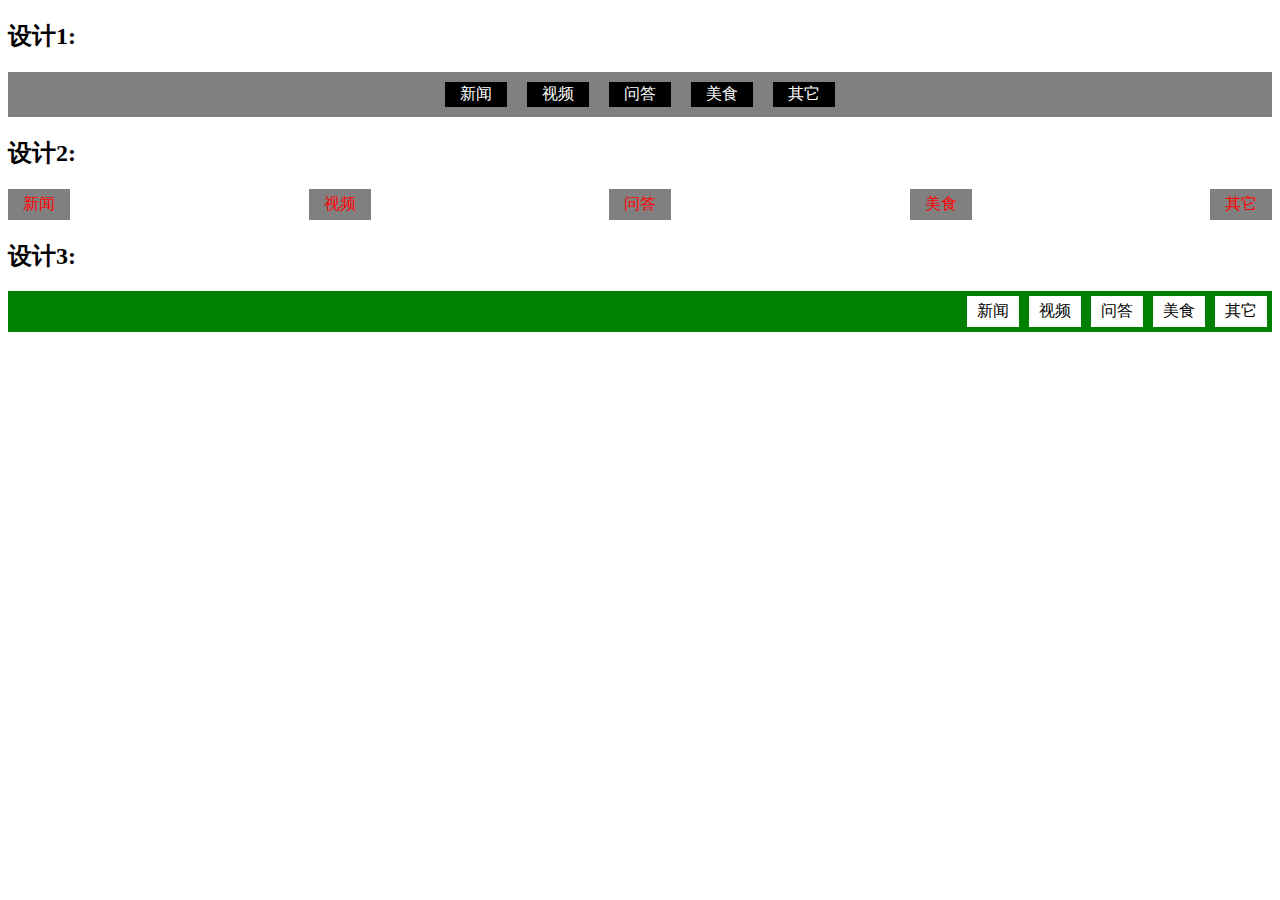
<file: 9-css-flexmenu/index.html>
<!DOCTYPE html>
<html>
    <head>
        <title>05.3 Flexbox练习</title>
        <link rel="stylesheet" type="text/css" href="styles.css"/>
    </head>
    <body>
        <h2>设计1:</h2>
        <div class="sample1">
            <div class="item1">新闻</div>
            <div class="item1">视频</div>
            <div class="item1">问答</div>
            <div class="item1">美食</div>
            <div class="item1">其它</div>
        </div>
        
        <h2>设计2:</h2>
        <div class="sample2">
            <div class="item2">新闻</div>
            <div class="item2">视频</div>
            <div class="item2">问答</div>
            <div class="item2">美食</div>
            <div class="item2">其它</div>
        </div>
        
        <h2>设计3:</h2>
        <div class="sample3">
            <div class="item3">新闻</div>
            <div class="item3">视频</div>
            <div class="item3">问答</div>
            <div class="item3">美食</div>
            <div class="item3">其它</div>
        </div>
    </body>
</html>
</file>
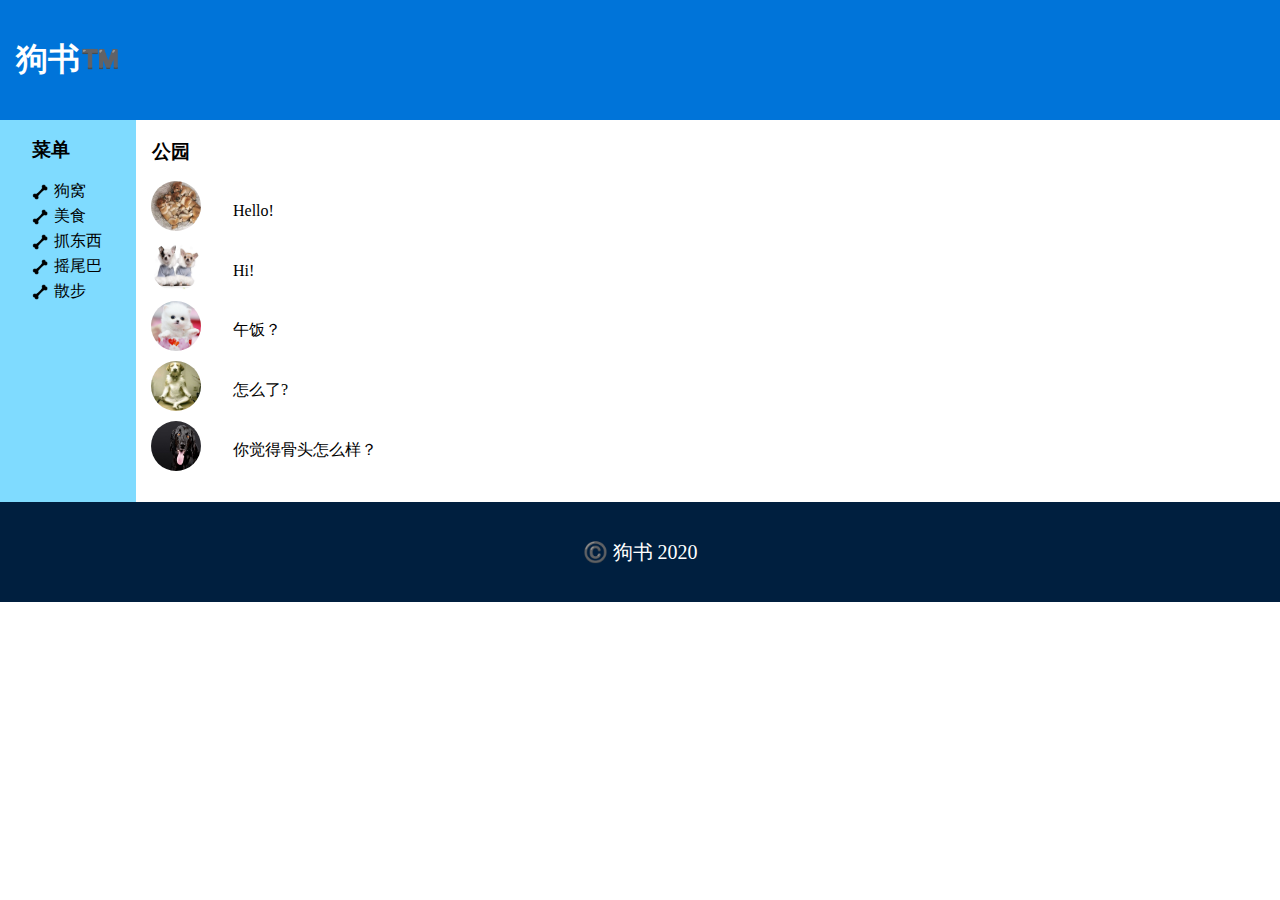
<file: cn7/7-css-dogbook/index.html>
<!DOCTYPE html>
<html>
    <head>
        <title>狗书</title>
        <link rel="stylesheet" type="text/css" href="styles.css" />
    </head>
    <body>
        <div class="header">
            <h1>狗书™️</h1>
        </div>
        <div class="main">
        <div class="朋友">

        </div>
            <div class = "menu">
                <h2>菜单</h2>
                <ul>
                    <li class="menucontent">
                        <img class="bone" src="tupian.img/gutou.png">
                        <p>狗窝</p>
                    </li>
                    <li class="menucontent">
                        <img class="bone" src="tupian.img/gutou.png">
                        <p>美食</p>
                    </li>
                    <li class="menucontent">
                        <img class="bone" src="tupian.img/gutou.png">
                        <p>抓东西</p>
                    </li>
                    <li class="menucontent">
                        <img class="bone" src="tupian.img/gutou.png">
                        <p>摇尾巴</p>
                    </li>
                    <li class="menucontent">
                        <img class="bone" src="tupian.img/gutou.png">
                        <p>散步</p>
                    </li>
                </ul>
            </div>
            <div class="park">
                <h2>公园</h2>
                <ul>
                    <li class="post">
                        <img class="postimg" src="tupian.img/1.jpg">
                        <p>Hello!</p>
                    </li>
                    <li class="post">
                        <img class="postimg" src="tupian.img/2 .jpg">
                        <p>Hi!</p>
                    </li>
                    <li class="post">
                        <img class="postimg" src="tupian.img/3.jpg">
                        <p>午饭？</p>
                    </li>
                    <li class="post">
                        <img class="postimg" src="tupian.img/4 .jpg">
                        <p>怎么了?</p>
                    </li>
                    <li class="post">
                        <img class="postimg" src="tupian.img/5.jpg">
                        <p>你觉得骨头怎么样？</p>
                    </li>
                </ul>
            </div>
        </div>
        <div class="footer">
            ©️ 狗书 2020
        </div>
    </body>

</html>
</file>
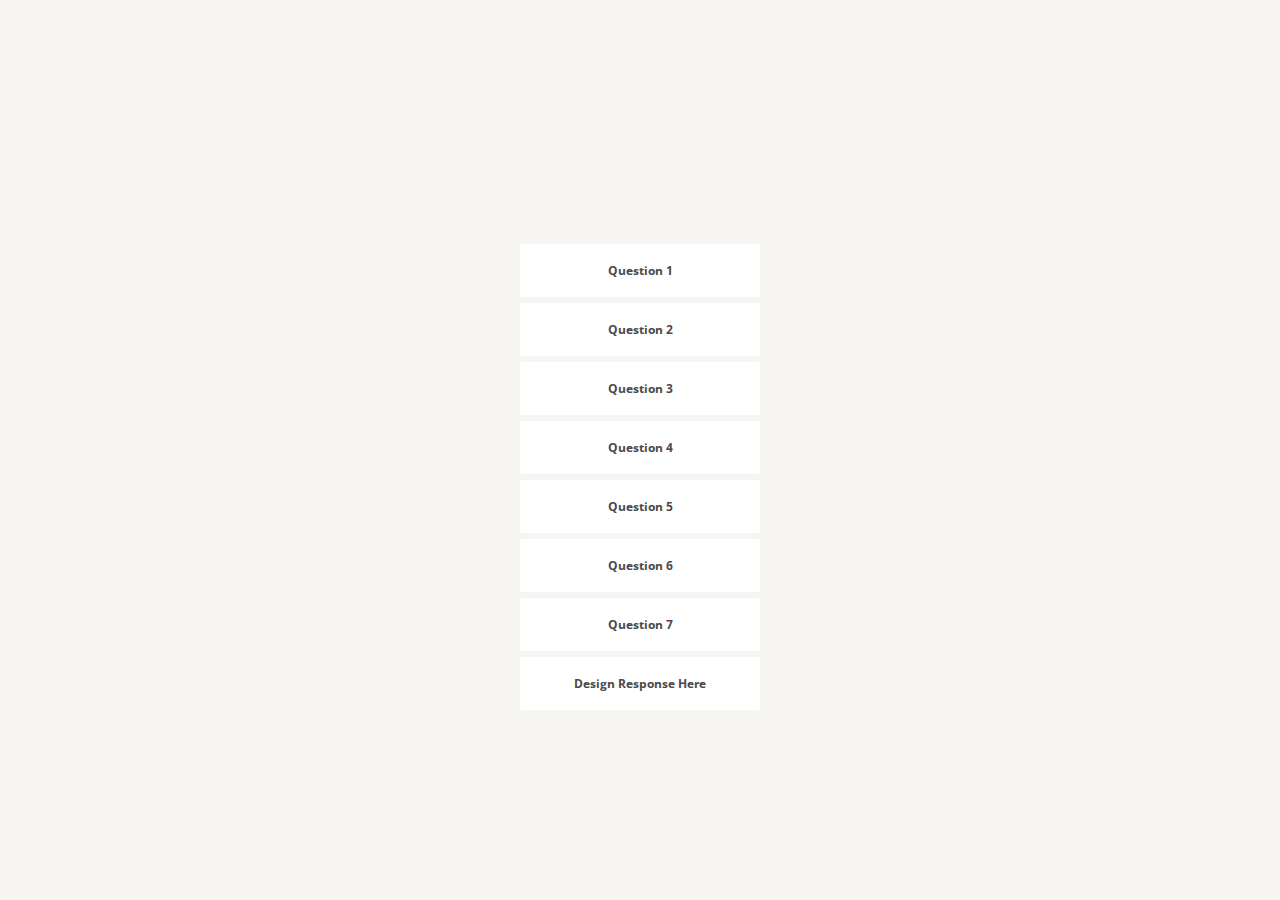
<file: wdd-hw5.css定位/hw5/index.html>
<html>
	<head>
		<title>Index</title>
		<link href='http://fonts.googleapis.com/css?family=Open+Sans:400,300,700,600' rel='stylesheet' type='text/css'>
		<link rel="stylesheet" type="text/css" href="assets/style.css" />
	</head>
	<body>
		<div id="index">
			<a href="question1.html" target="_blank"><div class="question">Question 1</div></a>
			<a href="question2.html" target="_blank"><div class="question">Question 2</div></a>
			<a href="question3.html" target="_blank"><div class="question">Question 3</div></a>
			<a href="question4.html" target="_blank"><div class="question">Question 4</div></a>
			<a href="question5.html" target="_blank"><div class="question">Question 5</div></a>
			<a href="question6.html" target="_blank"><div class="question">Question 6</div></a>
			<a href="question7.html" target="_blank"><div class="question">Question 7</div></a>
			<a href="design_responses.html" target="_blank"><div class="question">Design Response Here</div></a>
		</div>
	</body>
</html>
</file>
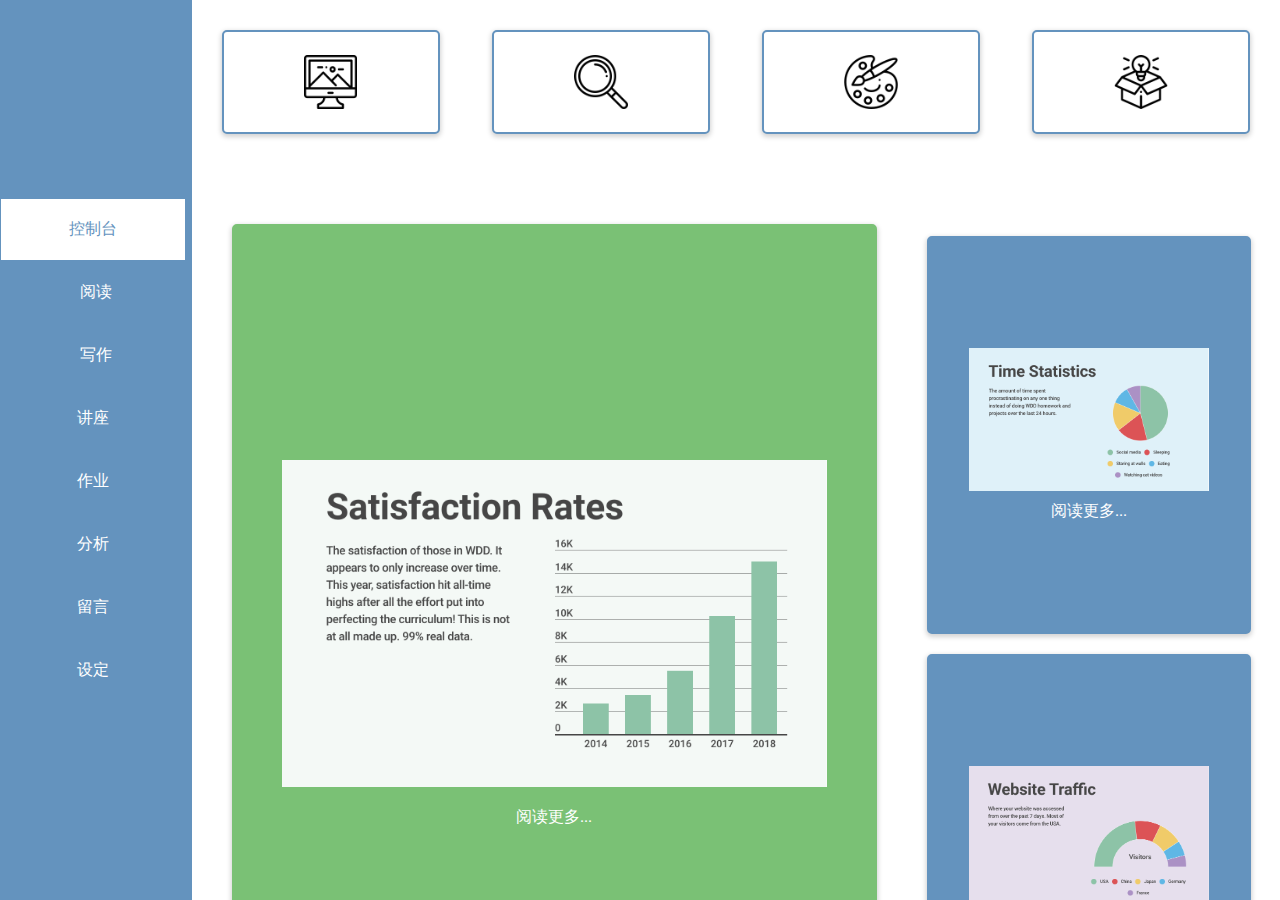
<file: wdd-hw6.Flexbox酷炫网站仪表板/hw6/index.html>
<!DOCTYPE html>
<html>
  <head>
    <meta charset="utf-8" />
    <link
      href="https://fonts.googleapis.com/css?family=Lato|Roboto"
      rel="stylesheet"
    />
    <link href="assets/css/styles.css" rel="stylesheet" type="text/css" />
    <title>科蚪控制台</title>
  </head>
  <body>
    <div class="dashboard">
      <aside class="sidebar">
        <div class="sidebar-item highlighted">控制台</div>
        <a
          href="https://medium.muz.li/ui-interactions-of-the-week-110-119e45b3df54"
        >
          <div class="sidebar-item">
            阅读
          </div>
        </a>
        <a href="design_responses.html">
          <div class="sidebar-item">
            写作
          </div>
        </a>
        <div class="sidebar-item">讲座</div>
        <div class="sidebar-item">作业</div>
        <div class="sidebar-item">分析</div>
        <div class="sidebar-item">留言</div>
        <div class="sidebar-item">设定</div>
      </aside>
      <div class="content">
        <div class="info-box-container">
          <div class="info-box">
            <img src="assets/images/001.png" />
          </div>
          <div class="info-box">
            <img src="assets/images/002.png" />
          </div>
          <div class="info-box">
            <img src="assets/images/003.png" />
          </div>
          <div class="info-box">
            <img src="assets/images/004.png" />
          </div>
        </div>
        <div class="chart-container">
          <div class="chart large-chart">
            <img src="assets/images/sat-rates.png" />
            <a>阅读更多...</a>
          </div>
          <div class="small-charts-container">
            <div class="chart small-chart">
              <img src="assets/images/time-chart.png" />
              <a>阅读更多...</a>
            </div>
            <div class="chart small-chart">
              <img src="assets/images/web-traffic.png" />
              <a>阅读更多...</a>
            </div>
          </div>
        </div>
      </div>
    </div>
  </body>
</html>
</file>
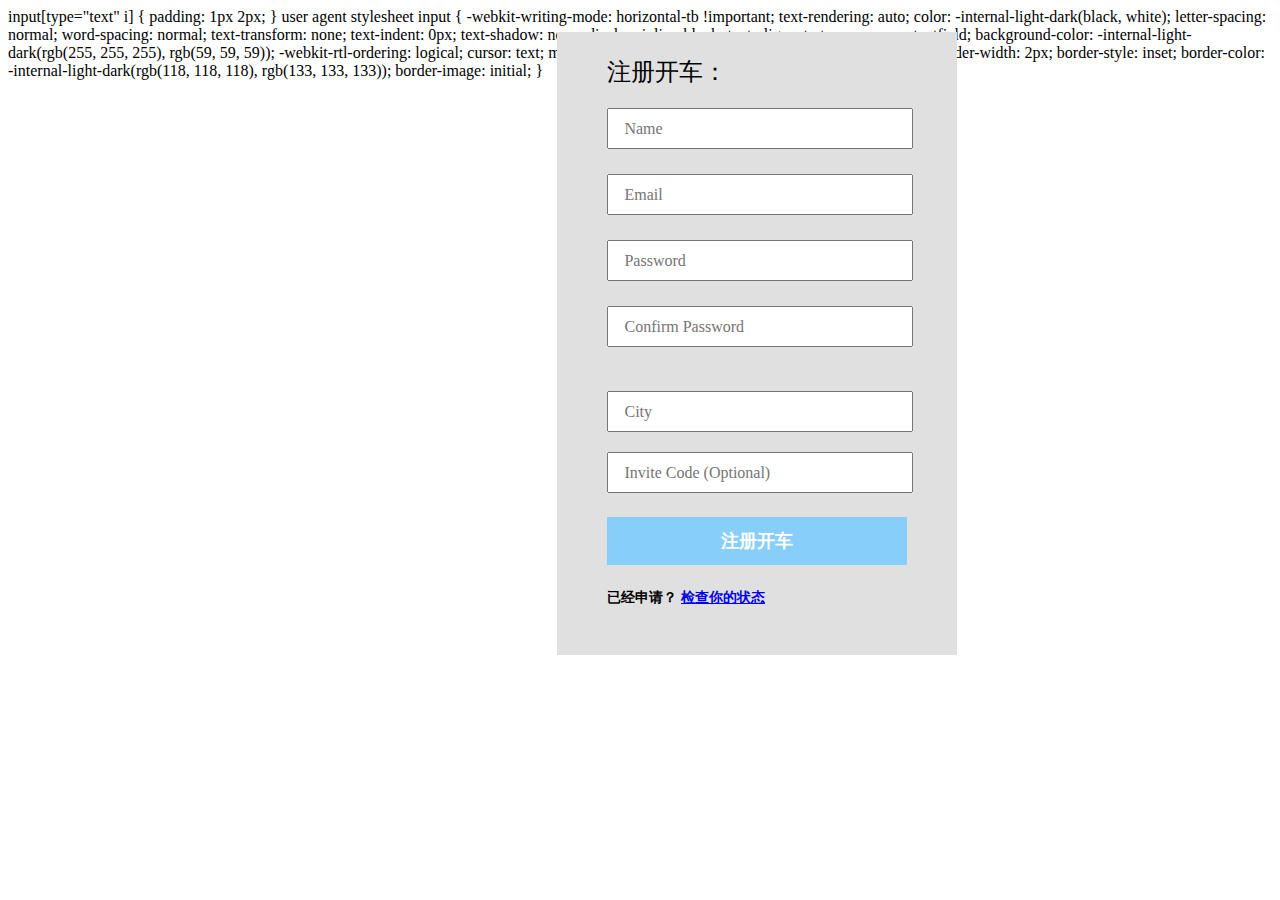
<file: 表单html.html>
<!DOCTYPE html>
<html>
<style>
    /* 容器 */
.container{
	width: 75%;
	margin: auto;
}
#form{
	position: absolute;
	width: 400px;
	margin-top: 24px;
	right: 25.2vw;
	z-index: 1;
	background-color: #e0e0e0;
	font-size: 24px;
	/*STEP 4: Add more properties*/
    
    

}
/* 按钮 */
#button{
	margin-top: 24px;
	padding-top:12px;
	padding-bottom:12px;
	background-color: #87CEFA;
	color:white;
	font-size: 18px;
	font-weight: 700;
	text-align: center;
	/*STEP 4: Add more properties*/
}

#button:hover {
	cursor: pointer;
	background-color: #00BFFF;
}

input{
	align-content:space-between;
	height: 35px;
	width: 100%;
	margin-top: 20px;
	padding-left: 5%;
	width: 95%;
	overflow: hidden;
	font-family: 'Lato', 'sans-serif';
	font-size: 16px;

    
    

}


#veh-gallery {
	margin-bottom: 100px;
}

#form .container{
	margin-top: 24px;
}

/* 名字 */
#name{
	margin-bottom: 24px;
}

/* 登录 */
.login{
	margin-top: 1px;
	margin-bottom: 24px;
}

/* 检查一下 */
#check{
	font-size: 14px;
	margin-top: 24px;
	margin-bottom: 48px;
	font-weight: 700;
}
</style>

<body>
    <div id="form">
        <div class="container">
            注册开车：
            <form>
                <input type="text" id="name" placeholder="Name">
                <input type="text" class="login" placeholder="Email">
                <input type="password" class="login" placeholder="Password">
                <input type="password" class="login" placeholder="Confirm Password">
                <input type="text" placeholder="City">
                <input type="text" id="invite" placeholder="Invite Code (Optional)">
            </form>
            <div id="button">
                注册开车
            </div>
            <div id="check">
                <!-- 步骤2：在下面的行中的正确位置添加一些标签和ID -->
                已经申请？ <a id="potato" href="https://www.baidu.com/">检查你的状态</a>
            </div>
        </div>
    </div>
</body>

</html>

input[type="text" i] {
    padding: 1px 2px;
}
user agent stylesheet
input {
    -webkit-writing-mode: horizontal-tb !important;
    text-rendering: auto;
    color: -internal-light-dark(black, white);
    letter-spacing: normal;
    word-spacing: normal;
    text-transform: none;
    text-indent: 0px;
    text-shadow: none;
    display: inline-block;
    text-align: start;
    appearance: textfield;
    background-color: -internal-light-dark(rgb(255, 255, 255), rgb(59, 59, 59));
    -webkit-rtl-ordering: logical;
    cursor: text;
    margin: 0em;
    font: 400 13.3333px Arial;
    padding: 1px 2px;
    border-width: 2px;
    border-style: inset;
    border-color: -internal-light-dark(rgb(118, 118, 118), rgb(133, 133, 133));
    border-image: initial;
}
</file>
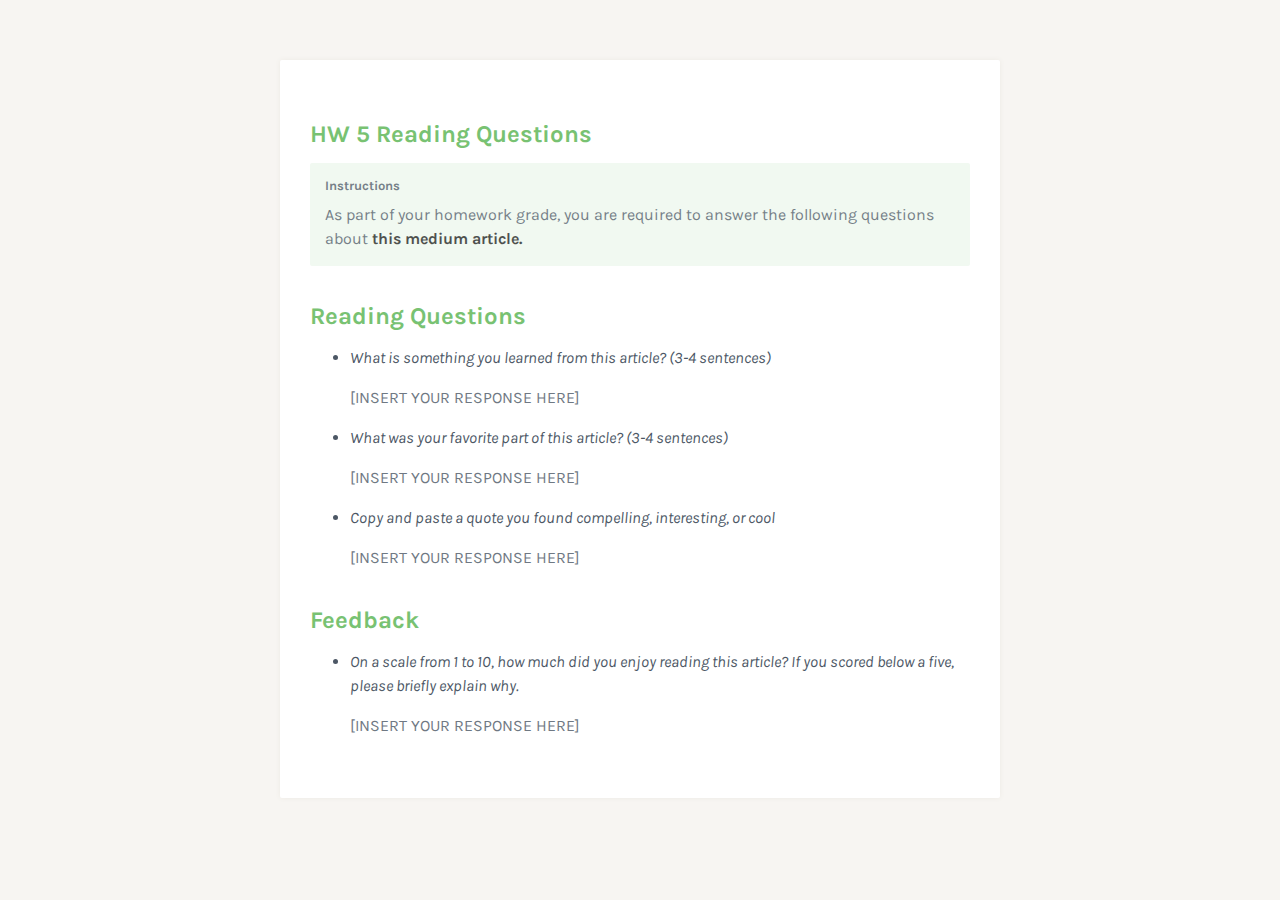
<file: wdd-hw5.css定位/hw5/design_responses.html>
<html>
	<head>
		<title>HW 5 Design Responses</title>
		<link href='http://fonts.googleapis.com/css?family=Karla:400,300,700,600' rel='stylesheet' type='text/css'>
		<link rel="stylesheet" type="text/css" href="assets/wdd.css">
		<meta charset="utf-8">
	</head>
	<body>
		<div id="container">
			<div class="section">
				<div class="info">
					<div class="info-title">HW 5 Reading Questions</div>
					<div class="info-content">
						<div class="info-required">Instructions</div>
						<div class="info-intro">As part of your homework grade, you are required to answer the following questions about <a href="https://medium.muz.li/gestalt-principles-in-ui-design-6b75a41e9965" target="_blank">this medium article.</a></div>
					</div>
				</div>

				<div class="body">
					<div class="body-header">Reading Questions</div>
					<ul>
						<li>
							<p>What is something you learned from this article? (3-4 sentences)</p>
							<p> [INSERT YOUR RESPONSE HERE] </p>
						</li>

						<li>
							<p>What was your favorite part of this article? (3-4 sentences)</p>
							<p> [INSERT YOUR RESPONSE HERE] </p>
						</li>

						<li>
							<p>Copy and paste a quote you found compelling, interesting, or cool</p>
							<p> [INSERT YOUR RESPONSE HERE] </p>
						</li>
					</ul>

					<div class="body-header">Feedback</div>
					<ul>
						<li>
							<p>On a scale from 1 to 10, how much did you enjoy reading this article? If you scored below a five, please briefly explain why.</p>
							<p> [INSERT YOUR RESPONSE HERE] </p>
						</li>
					</ul>
				</div>
			</div>
		</div>
	</body>
</html>
</file>
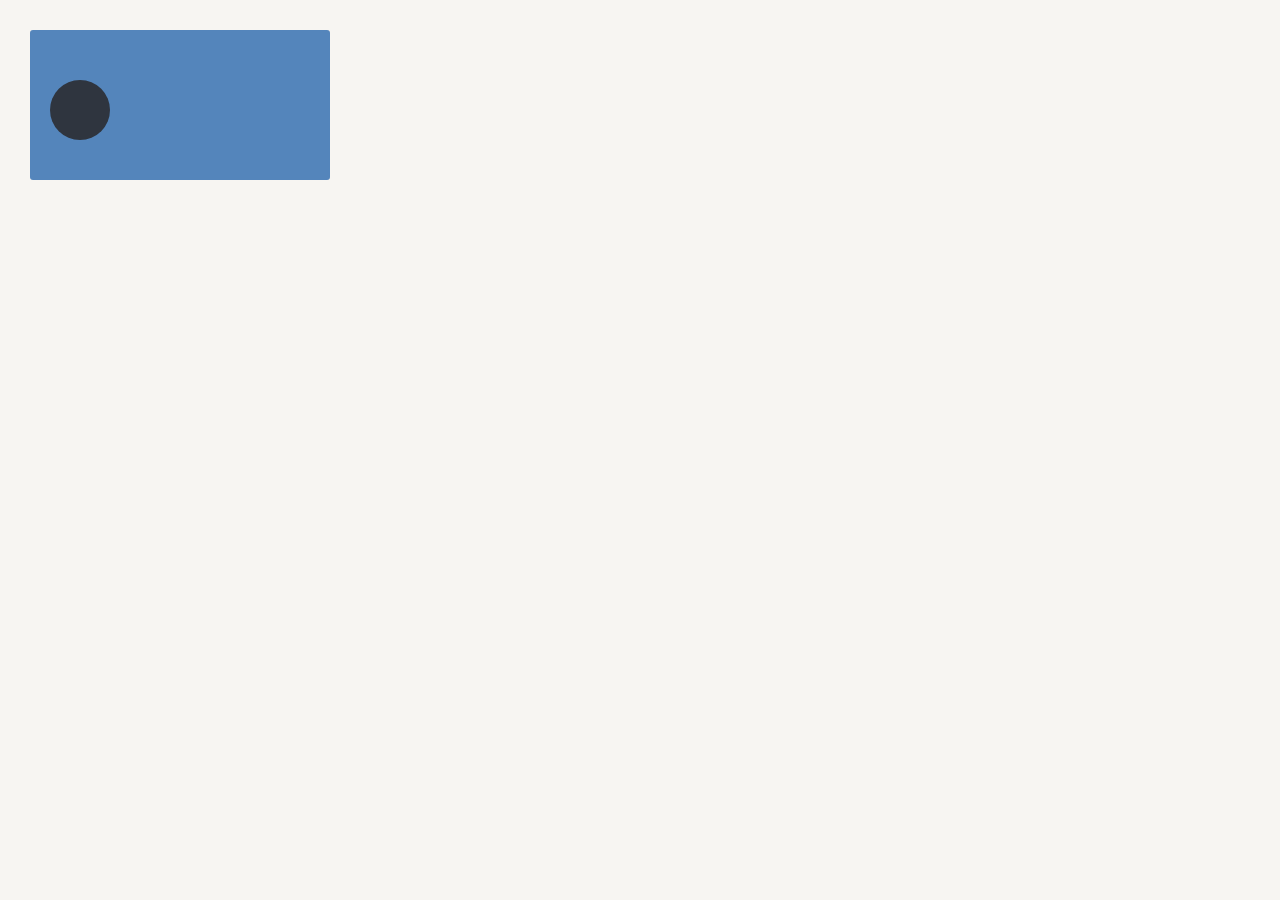
<file: wdd-hw5.css定位/hw5/question1.html>
<html>
<head>
<title>Question 1</title>
<link href='http://fonts.googleapis.com/css?family=Open+Sans:400,300,700,600' rel='stylesheet' type='text/css'>
<link rel="stylesheet" type="text/css" href="assets/style.css" />
</head>
<body>
	<div id="question1">
		<div id="q1-rectangle"></div>
		<div id="q1-circle"></div>
	</div>
</body>
</html>
</file>
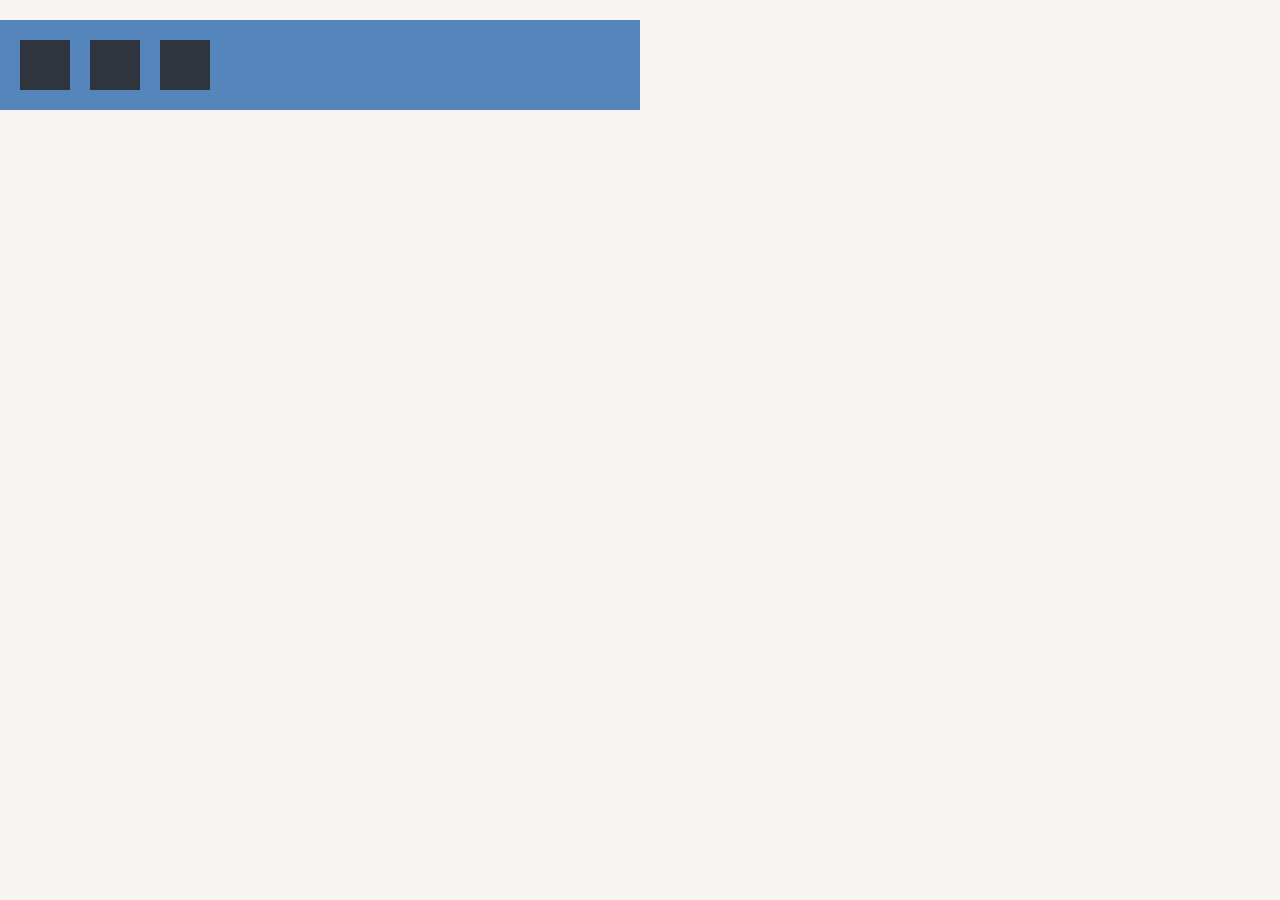
<file: wdd-hw5.css定位/hw5/question2.html>
<html>
<head>
<title>Question 2</title>
<link href='http://fonts.googleapis.com/css?family=Open+Sans:400,300,700,600' rel='stylesheet' type='text/css'>
<link rel="stylesheet" type="text/css" href="assets/style.css" />
</head>
<body>
	<div id="question2">
		<div id="q2-rectangle">
			<div class="q2-square"></div>
			<div class="q2-square"></div>
			<div class="q2-square"></div>
		</div>
	</div>
</body>
</html>
</file>
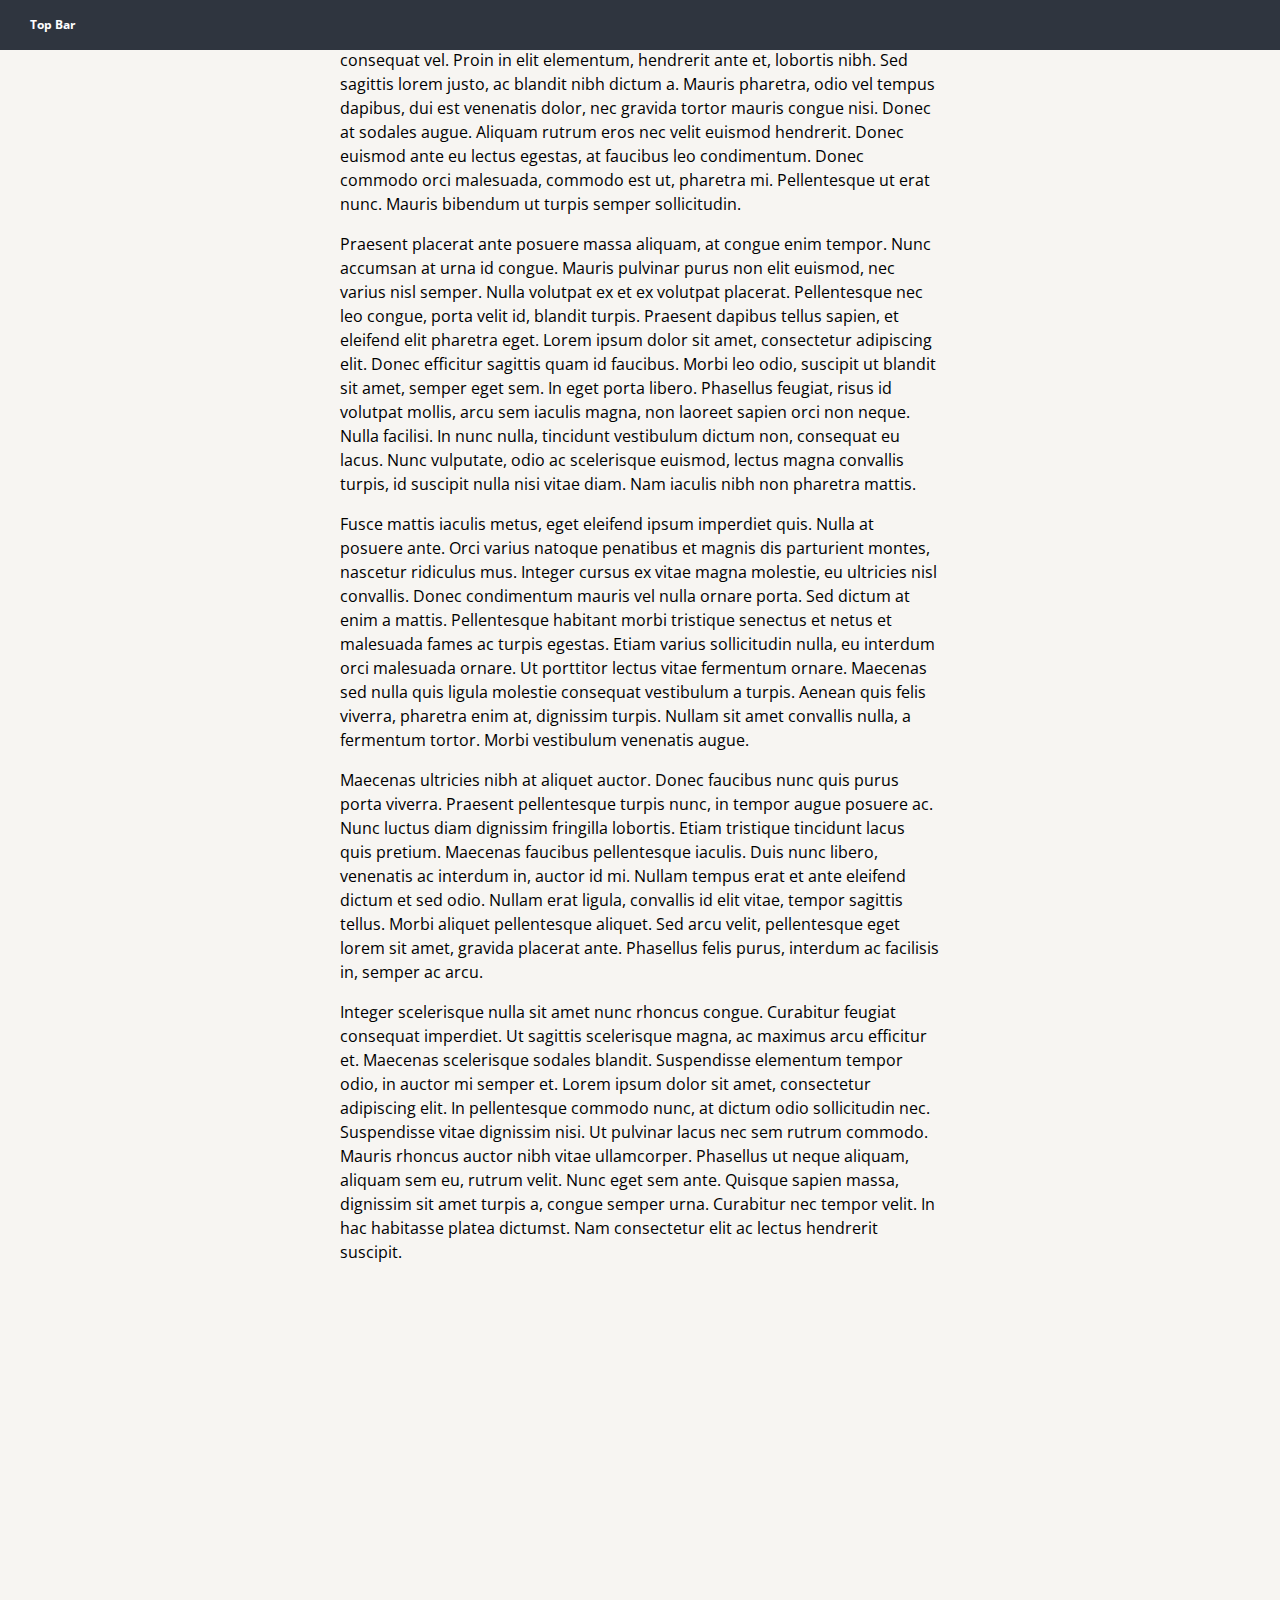
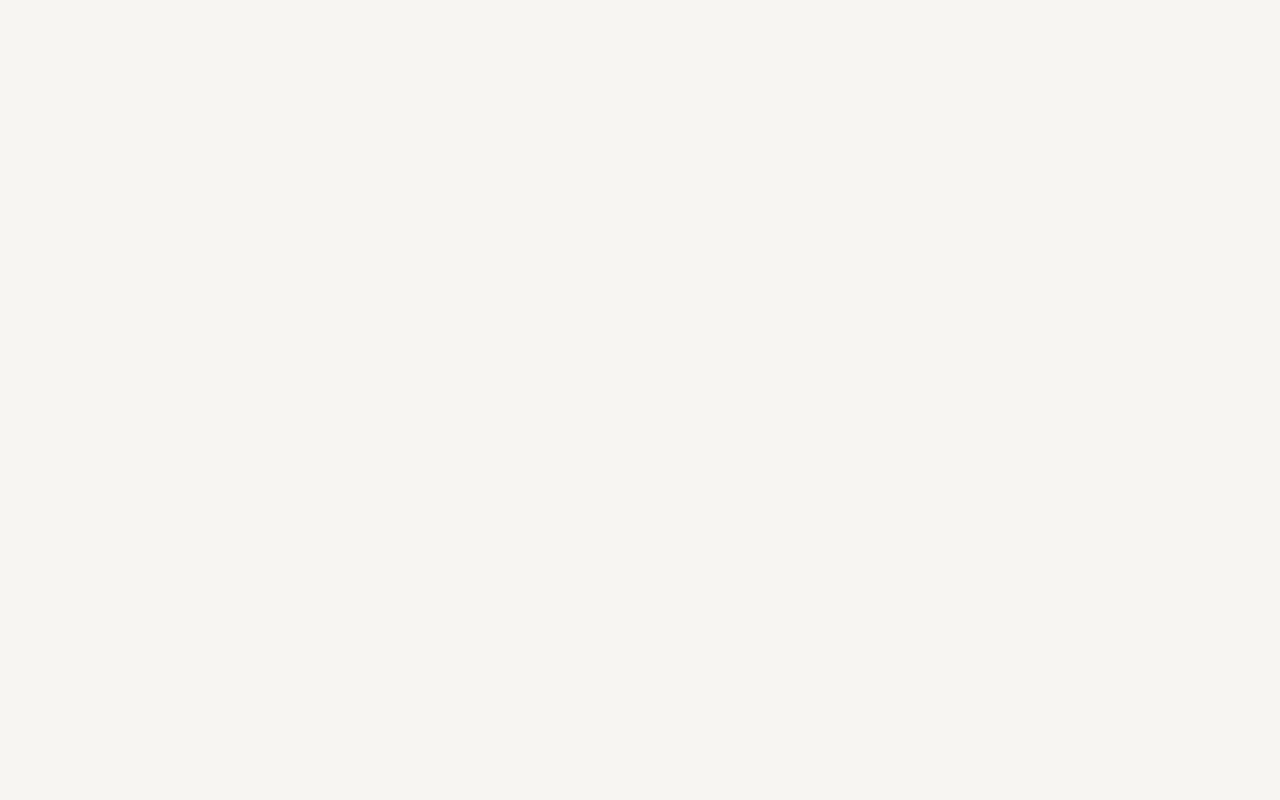
<file: wdd-hw5.css定位/hw5/question3.html>
<html>
<head>
<title>Question 3</title>
<link href='http://fonts.googleapis.com/css?family=Open+Sans:400,300,700,600' rel='stylesheet' type='text/css'>
<link rel="stylesheet" type="text/css" href="assets/style.css" />
</head>
<body>
	<div id="question3">
		<div id="q3-topbar">
			<div id="q3-topbar-text">Top Bar</div>
		</div>
		<div id="q3-content">
			<p>Lorem ipsum dolor sit amet, consectetur adipiscing elit. Ut eu metus vel dui mattis egestas ut at nibh. Morbi tempus imperdiet enim, nec feugiat odio consequat vel. Proin in elit elementum, hendrerit ante et, lobortis nibh. Sed sagittis lorem justo, ac blandit nibh dictum a. Mauris pharetra, odio vel tempus dapibus, dui est venenatis dolor, nec gravida tortor mauris congue nisi. Donec at sodales augue. Aliquam rutrum eros nec velit euismod hendrerit. Donec euismod ante eu lectus egestas, at faucibus leo condimentum. Donec commodo orci malesuada, commodo est ut, pharetra mi. Pellentesque ut erat nunc. Mauris bibendum ut turpis semper sollicitudin.</p>

			<p>Praesent placerat ante posuere massa aliquam, at congue enim tempor. Nunc accumsan at urna id congue. Mauris pulvinar purus non elit euismod, nec varius nisl semper. Nulla volutpat ex et ex volutpat placerat. Pellentesque nec leo congue, porta velit id, blandit turpis. Praesent dapibus tellus sapien, et eleifend elit pharetra eget. Lorem ipsum dolor sit amet, consectetur adipiscing elit. Donec efficitur sagittis quam id faucibus. Morbi leo odio, suscipit ut blandit sit amet, semper eget sem. In eget porta libero. Phasellus feugiat, risus id volutpat mollis, arcu sem iaculis magna, non laoreet sapien orci non neque. Nulla facilisi. In nunc nulla, tincidunt vestibulum dictum non, consequat eu lacus. Nunc vulputate, odio ac scelerisque euismod, lectus magna convallis turpis, id suscipit nulla nisi vitae diam. Nam iaculis nibh non pharetra mattis.</p>

			<p>Fusce mattis iaculis metus, eget eleifend ipsum imperdiet quis. Nulla at posuere ante. Orci varius natoque penatibus et magnis dis parturient montes, nascetur ridiculus mus. Integer cursus ex vitae magna molestie, eu ultricies nisl convallis. Donec condimentum mauris vel nulla ornare porta. Sed dictum at enim a mattis. Pellentesque habitant morbi tristique senectus et netus et malesuada fames ac turpis egestas. Etiam varius sollicitudin nulla, eu interdum orci malesuada ornare. Ut porttitor lectus vitae fermentum ornare. Maecenas sed nulla quis ligula molestie consequat vestibulum a turpis. Aenean quis felis viverra, pharetra enim at, dignissim turpis. Nullam sit amet convallis nulla, a fermentum tortor. Morbi vestibulum venenatis augue.</p>

			<p>Maecenas ultricies nibh at aliquet auctor. Donec faucibus nunc quis purus porta viverra. Praesent pellentesque turpis nunc, in tempor augue posuere ac. Nunc luctus diam dignissim fringilla lobortis. Etiam tristique tincidunt lacus quis pretium. Maecenas faucibus pellentesque iaculis. Duis nunc libero, venenatis ac interdum in, auctor id mi. Nullam tempus erat et ante eleifend dictum et sed odio. Nullam erat ligula, convallis id elit vitae, tempor sagittis tellus. Morbi aliquet pellentesque aliquet. Sed arcu velit, pellentesque eget lorem sit amet, gravida placerat ante. Phasellus felis purus, interdum ac facilisis in, semper ac arcu.</p>

			<p>Integer scelerisque nulla sit amet nunc rhoncus congue. Curabitur feugiat consequat imperdiet. Ut sagittis scelerisque magna, ac maximus arcu efficitur et. Maecenas scelerisque sodales blandit. Suspendisse elementum tempor odio, in auctor mi semper et. Lorem ipsum dolor sit amet, consectetur adipiscing elit. In pellentesque commodo nunc, at dictum odio sollicitudin nec. Suspendisse vitae dignissim nisi. Ut pulvinar lacus nec sem rutrum commodo. Mauris rhoncus auctor nibh vitae ullamcorper. Phasellus ut neque aliquam, aliquam sem eu, rutrum velit. Nunc eget sem ante. Quisque sapien massa, dignissim sit amet turpis a, congue semper urna. Curabitur nec tempor velit. In hac habitasse platea dictumst. Nam consectetur elit ac lectus hendrerit suscipit.</p>
		</div>
	</div>
</body>
</html>
</file>
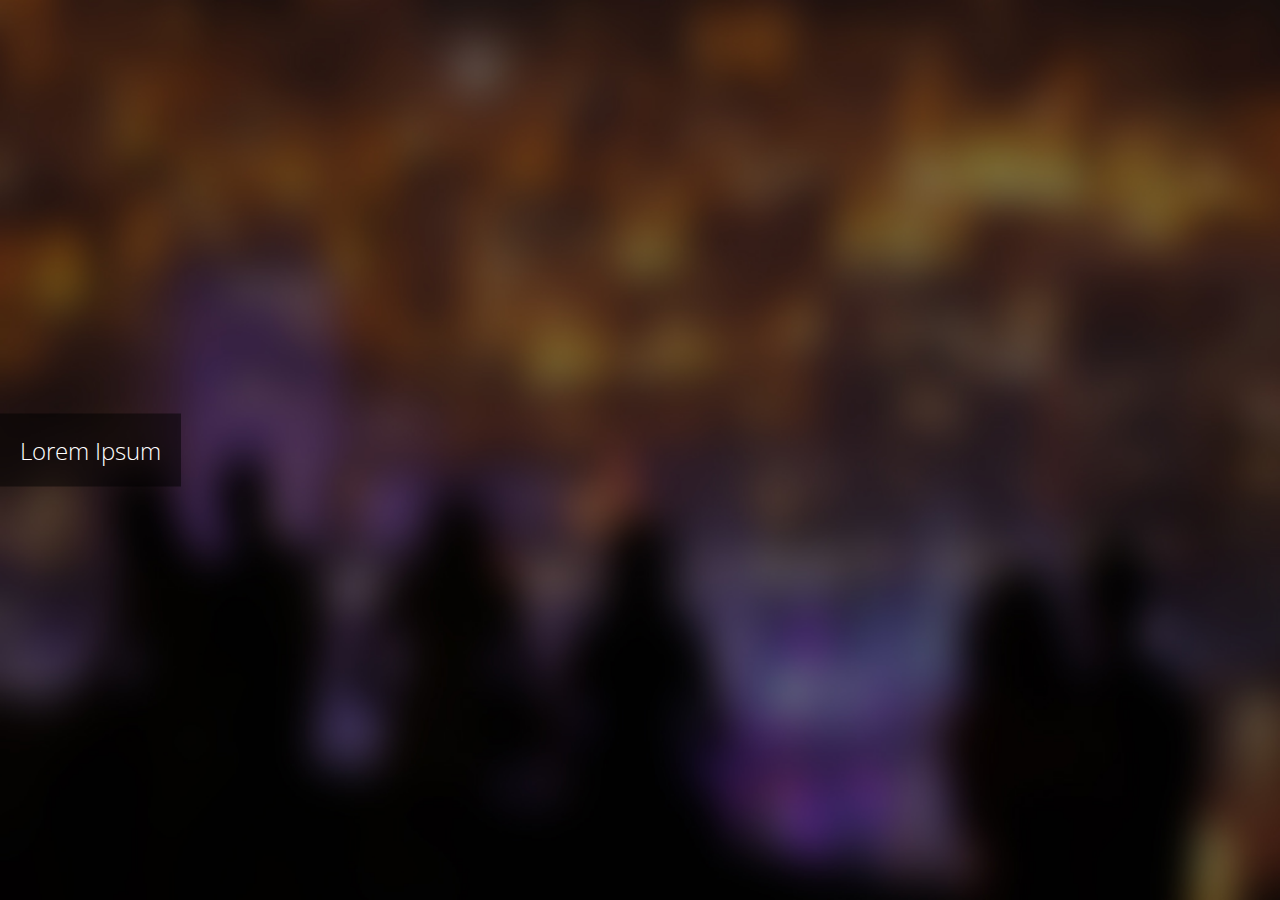
<file: wdd-hw5.css定位/hw5/question4.html>
<html>
<head>
<title>Question 4</title>
<link href='http://fonts.googleapis.com/css?family=Open+Sans:400,300,700,600' rel='stylesheet' type='text/css'>
<link rel="stylesheet" type="text/css" href="assets/style.css" />
</head>
<body>
	<div id="question4">
		<div id="q4-hero">Lorem Ipsum</div>
		<div id="q4-background"></div>
	</div>
</body>
</html>
</file>
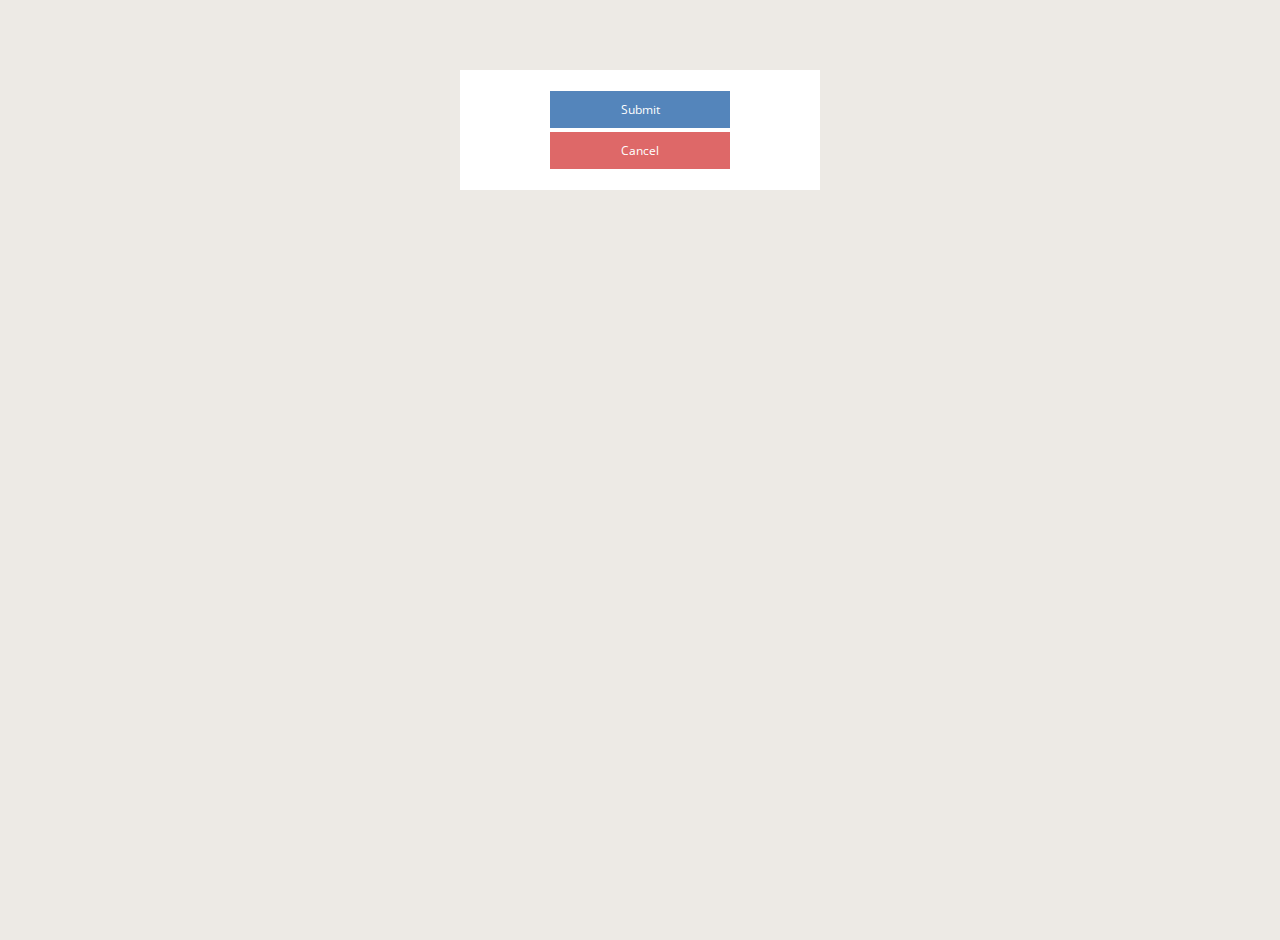
<file: wdd-hw5.css定位/hw5/question5.html>
<html>
<head>
<title>Question 5</title>
<link href='http://fonts.googleapis.com/css?family=Open+Sans:400,300,700,600' rel='stylesheet' type='text/css'>
<link rel="stylesheet" type="text/css" href="assets/style.css" />
</head>
<body>
	<div id="question5">
		<div id="q5-container">
			<div id="q5-submit">Submit</div>
			<div id="q5-cancel">Cancel</div>
		</div>
	</div>
</body>
</html>
</file>
<file: 9-css-flexmenu/styles.css>
.sample1 {
    display: flex;
    flex-direction: row;
    background-color: gray;
    justify-content: center;
}

.item1 {
    padding: 2px 15px 2px 15px;
    margin: 10px;
    background-color: black;
    color: white;
}

.sample2 {
    display: flex;
    flex-direction: row;
    justify-content: space-between;
}

.item2 {
    padding: 5px 15px 5px 15px;
    background-color: gray;
    color: red;
}

.sample3 {
    display: flex;
    flex-direction: row;
    justify-content: flex-end;
    background-color: green;
}

.item3 {
    margin: 5px;
    padding: 5px 10px 5px 10px;
    background-color: white;
    color: black;
}
</file>
<file: cn7/7-css-dogbook/styles.css>
body {
  margin: 0px;
}
.header {
 background:#0074d9;
 padding-left: 16px;
 color: white;
 display: flex;
 justify-content: start;
 align-items: center;
 width: 100%;
 height: 120px;
}
.main {
  display: flex;
  width:100%;
  height: 382.44px;
  margin-right:16px;
}

.menu {
  background:#7fdbff;
  width: 72px;
  padding: 32px;
  margin-right: 16px;
}

.menucontent {
 display: flex;
 justify-items: start;
 align-items: center;
 padding: -10px;
}

.bone {
  width: 16px;
  height: 16px;
  display:inline-block;
  margin-left: -40px;
  margin-right: 4px;
}

.park {
  margin-left: -16px;;
}

.post {
  display: flex;
  justify-content: start;
  align-items: center;
}

.postimg {
  width: 50px;
  height: 50px;
  border-radius: 50%;
  margin:0px 30px 10px -25px;
}

.footer {
  display: flex;
  flex-direction:column-reverse;
  justify-content: center;
  align-items: center;
  width: 100%;
  height: 100px;
  background:#001f3f;
  color: white;
  font-size: 20px;
  font:bolder;
}

h1 {
  font-family: "Comic Sans MS";
}

.menu h2 {
  font-size: 1.17em;
  padding-left: 0px;
  margin-top: -15px;
}

.park h2 {
  font-size: 1.17em;
  padding-left: 16px;
  margin-top: 18.72px;
}



p {
  font-size: 16px;
  margin:2px;
}


li {
  list-style-type: none;
}
</file>
<file: wdd-hw5.css定位/hw5/assets/style.css>
body {	/*the outer layer of the site and global style attributes*/
    font-family: "Open Sans", "Helvetica Neue", Helvetica, Arial, sans-serif;
    margin: 0px;
    background: #f7f5f2;
    }
    
    /* Utility Stylesheets */
    
    a {
    color: inherit;
    text-decoration: none;
    }
    
    .clear {
    clear: both;
    }
    
    .img-scaled {
    width: 100%;
    }
    
    
    /* INDEX */
    
    .question {
        background: white;
        padding: 18px;
        font-size: 12px;
        margin-bottom: 6px;
        border-radius: 2px;
        text-align: center;
        font-weight: 700;
        color: #4a4a4a;
        cursor: pointer;
    }
    #index {
        width: 240px;
        position: absolute;
        left: calc(50% - 120px);
        top: calc(50% - 206px);
    }
    
    /* Question 1 */
    
    #question1 {
        margin: 30px;
        /* 相对定位 */
        position: relative;
    }
    #q1-rectangle {
        background: #5485bb;
        width: 300px;
        height: 150px;
        border-radius: 3px;
        position: relative;
    }
    #q1-circle {
        width: 60px;
        height: 60px;
        border-radius: 50%;
        background: #2f353f;  
        position: relative;
        top: -100px;
        left: 20px;
    }
    
    /* Question 2 */
    
    #q2-rectangle {
        width: 600px;
        background: #5485bb;
        padding: 20px;
        /* 弹性布局 */
        display: flex;
        /* 弯曲的方向为行 */
        flex-direction: row;
    }
    
    #question2 {
        /* 设置外边距的宽度 */
        margin: 20px 0px 20px 0px;
    }
    .q2-square {
        width: 50px;
        height: 50px;
        background: #2f353f;
        margin-right: 20px;
    }
    
    /* Question 3 */
    
    #question3 {
        height: 2400px;
    }
    #q3-topbar {
        /* 设置内边距 */
        padding: 10px 0px;
        background: #2f353f;
        width: 100%;
        /* 固定 */
        position: fixed;
    }
    #q3-topbar-text {
        color: white;
        padding: 0px 30px;
        font-size: 12px;
        /* 设置段落字体的粗细 */
        font-weight: 700;
        /* 线高 */
        line-height: 30px;
    }
    #q3-content {
        width: 600px;
        margin: auto;
        line-height: 1.5;
    }
    
    
    /* Question 4 */
    
    #question4 {
        position: relative;
    }
    
    #q4-hero {
        background: rgba(0, 0, 0, 0.5);
        color: white;
        padding: 20px;
        font-size: 24px;
        font-weight: 100;
        position: absolute;
        top: 50%;
        transform: translateY(-50%);
    }
    #q4-background {
        background: url('background.jpg');
        background-size: 100% 100%;
        width: 100%;
        height: 100%;
    }
    
    /* Question 5 */
    
    #question5 {
        width: 100%;
        height: 100%;
        background: #edeae5;
        padding-top: 40px;
    }
    #q5-container {
        width: 360px;
        margin-left: auto;
        margin-right: auto;
        background: white;
        height: 120px;
        margin-top: 30px;
  
        display: flex;
        flex-direction: column;
        justify-content: center;
        align-items: center;
        
    }
    #q5-submit {
        background: #5485bb;
        color: white;
        font-size: 12px;
        width: 180px;
        text-align: center;
        padding: 10px 0px;
   
        margin-bottom: 4px;
     
    }
    #q5-cancel {
        background: #de6868;
        color: white;
        font-size: 12px;
        width: 180px;
        /* 文字对齐：居中 */
        text-align: center;
        padding: 10px 0px;
      
    
    }
    
    /* Question 6 */

    
    .q6-item {
        width: 30px;
        height: 30px;
        background: white;
        padding: 15px;
        border-radius: 50%;
        border: 3px solid #857c78;
        z-index: 1;
        position: relative;
        top: -30px;
    }
    #q6-spine {
        width: 720px;
        height: 4px;
        background: #857c78;
        border-radius: 2px;
        position: absolute;
    }
    #q6-container {
        width: 720px;
        margin-left: auto;
        margin-right: auto;
        position: absolute;
        display: flex;
        justify-content: space-around;
        left: 10%;
        right: 10%;
    }
    #question6 {
        position: absolute;
        width: 100%;
        top: 50%;
        margin-top: -50px;  
    }
    
    /* Question 7 and Extra */
    
    #question7 {
        width: 100%;
        height: 100vh;
    }
    #q7-sidebar {
        width: 80px;
        height: 100%;
        background: #2f353f;
        position: fixed;
    }
    #q7-sidebar-content {
        padding: 10px;
    }
    #q7-logo {
        width: 20px;
        background: white;
        padding: 10px;
        border-radius: 50%;
    }
    #q7-title {
        padding: 40px 5px;
        font-size: 24px;
        font-weight: 700;
        color: #857c78;
        border-bottom: 1px solid #DDD;
    }
    #q7-content {
        width: 500px;
        font-size: 16px;
        line-height: 1.5;
    }
    #q7-contentarea {
        margin-left: 100px;
    }
</file>
<file: wdd-hw6.Flexbox酷炫网站仪表板/hw6/assets/css/styles.css>
/**
 /* **
 *颜色
 *主要：＃6493be;
 *次要：＃7ac175;
 *黑暗：＃4c5764;
 *灯：#fff; */
 /* * colors
 * primary: #6493be;
 * secondary: #7ac175;
 * dark: #4c5764;
 * light: #fff;
 */ 


/* 
 **
 *颜色
 *主要：＃6493be;
 *次要：＃7ac175;
 *黑暗：＃4c5764;
 *灯：#fff; */
/**
 * fonts
 * primary: 'Roboto';
 * secondary: 'Lato';
 */

 /* html，正文{
    高度：100vh；
    宽度：100vw;
    边距：0;
    溢出：隐藏；
    font-family：“机器人”；
    颜色：＃4c5764;
    框大小：border-box； */
html, body {
    height: 100vh;
    width: 100vw;
    margin: 0;
    overflow: hidden;
    font-family: 'Roboto';
    color: #4c5764;
    box-sizing: border-box;
}



/***************************************************************************
 * No code above this point needs to be touched,
 * but feel free to experiment with it!
 ***************************************************************************/

/*
 .sidebar {
    /*第2部分 */
    /* 显示：flex;
    flex-direction：列;
    证明内容：中心； */

.sidebar {
    /* Part 2 */
    display: flex;
    flex-direction: column;
    justify-content: center;
}



/* .sidebar-item {
    /*第2部分 */
    /* 弹性布局
    flex-direction：行；
    证明内容：中心； */
    /* align-items：居中;  */
.sidebar-item {
    /* Part 2 */
    display: flex;
    flex-direction: row;
    justify-content: center;
    align-items: center;
}

.content {
    /* Part 3 */
    display: flex;
    flex-direction: column;
    align-items: center;
}

/**
 * Part 4
 */

.info-box-container {
    display: flex;
    flex-direction: row;
    justify-content: space-between;

}

.info-box {
    display: flex;
    flex-direction: column;
    justify-content: center;
    align-items: center;

}

/**
 * Part 5
 */

.chart-container {
    display: flex;
    flex-direction: row;
    align-items: center;

}

.chart {
    display: flex;
    flex-direction: column;
    justify-content: center;
    align-items: center;

}

.small-charts-container {
    display: flex;
    flex-direction: column;

}




/***************************************************************************
*无需触摸此点以下的代码，
 *但请随时尝试！
 * No code below this point needs to be touched,
 * but feel free to experiment with it!
 ***************************************************************************/




/* dashboard container 仪表板容器 */

.dashboard {
    height: 100vh;
    width: 100vw;
    display: grid;
    grid-template-columns: 15% 85%;
    grid-template-areas:
        "sidebar content";
}


/* sidebar 仪表板容器*/

.sidebar {
    grid-area: sidebar;
    background-color: #6493be;
    width: 100%;
    height: 100%;
}

.sidebar-item {
    padding: 20px;
    width: 75%;
    color: #fff;
    border: 1px solid #6493be;
    transition: all 0.15s ease;
}

.sidebar-item.highlighted {
    background-color: #fff;
    color: #6493be;
}

.sidebar-item:hover {
    background-color: #fff;
    color: #6493be;
    cursor: pointer;
}

.sidebar a {
    color: #fff;
    text-decoration: none;
    background-color: #6493be;
    width: 100%;
}

.sidebar a .sidebar-item {
    margin-left: 3px;
}


/* content container (everything except sidebar)    内容容器（除边栏外的所有内容）*/

.content {
    grid-area: content;
    padding: 10px;
    overflow: scroll;
}

.info-box-container {
    z-index: 9;
}

.info-box {
    background-color: white;
    width: 20%;
    height: 100px;
    margin: 20px;
    border-radius: 5px;
    transition: all 0.15s ease;
    border: 2px solid #6493be;
    box-shadow: 0px 2px 5px 1px #d3d3d3;
}

.info-box:hover {
    border: 2px solid #7ac175;
    transform: scale(1.05);
    cursor: pointer;
}

.info-box img {
    width: 25%;
}

/* charts 图标*/

.chart-container {
    height: 100%;
    width: 100%;
    margin-top: 50px;
    margin-left: 60px;
}

.chart {
    transition: all 0.15s ease;
    box-shadow: 0px 2px 5px 1px #d3d3d3;
}

.chart img {
    width: 75%;
}

.chart a {
    margin-top: 20px;
    text-decoration: none;
    transition: all 0.15s ease;
    color: #fff;
}

.chart a:hover {
    cursor: pointer;
    text-decoration: underline;
}

.large-chart {
    width: 60%;
    height: 95%;
    background-color: #7ac175;
    border: 2px solid #7ac175;
    border-radius: 5px;
}

.large-chart img {
    width: 85%;
}

.small-charts-container {
    width: 30%;
    height: 95%;
    margin-left: 40px;
}

.small-chart {
    width: 100%;
    height: 50vh;
    border: 2px solid #6493be;
    background-color: #6493be;
    border-radius: 5px;
    margin: 10px;
}

.small-chart a {
    margin-top: 10px;
}
</file>
<file: wdd-hw5.css定位/hw5/assets/wdd.css>
body {
    margin: 0px;
    font-family: 'Karla';
    background: #f7f5f2;
    padding: 60px;
}

a {
    color: inherit;
    text-decoration: none;
}

p:first-child {
    font-style: italic;
}

p:nth-child(2) {
    opacity: 0.8;
}

.img-scaled {
    width: 100%;
}

.img-scaled-wh {
    width: 100%;
    height: 100%:
}

.clear {
    clear: both;
}

* {
    outline: none;
}

#data {
    display: none;
}

.tag {
    color: #6392c0;
}

.element {
    color: #de6868;
}

#container {
    width: 720px;
    margin: 0px auto;
    background: white;
    box-shadow: 0px 0px 5px #edeae5;
    border-radius: 2px;
    position: relative;
    padding: 30px 0px;
}
#header {
    background: #78c272;
    padding: 15px;
    color: white;
    width: 270px;
}
#header-caption-logo {
    width: 20px;
    float: left;
}
#header-caption-name {
    float: left;
    margin-left: 5px;
    font-size: 12px;
    font-weight: 700;
    line-height: 15px;
}
#header-caption {
    margin-bottom: 6px;
    opacity: 0.6;
}
#header-title {
    font-size: 18px;
    font-weight: 300;
    float: left;
}
#header-due {
    float: left;
    font-size: 18px;
    font-weight: 300;
    margin-left: 10px;
    padding-left: 10px;
    border-left: 2px solid rgba(255, 255, 255, 0.15);
}
.section {
    margin: 30px 0px;
    padding: 0px 30px;
}
#submission-header, .info-title {
    text-align: left;
    color: #78c272;
    font-size: 24px;
    font-weight: 700;
    margin-bottom: 15px;
}
#submission-content, .info-content {
    padding: 15px;
    background: rgba(120, 194, 114, 0.1);
    border-radius: 2px;
    color: #4c5765;
}
.info-required {
    font-size: 13px;
    font-weight: 700;
    opacity: 0.75;
    margin-bottom: 10px;
}
.info-intro {
    line-height: 24px;
    font-size: 16px;
    opacity: 0.75;
}
.info {
    margin-bottom: 30px;
}
.info a {
    font-weight: 700;
    color: black;
    opacity: 0.9;
}
.body-header {
    font-size: 24px;
    font-weight: 700;
    color: #78c272;
    margin-top: 36px;
}
.body p {
    line-height: 24px;
}
.body img {
    width: 100%;
}
.body a {
    color: #78c272;
}
.body li {
    line-height: 24px;
}
.body {
    color: #4c5765;
}
.body .caption {
    opacity: 0.6;
}
#submission {
    padding: 0px 30px;
}
#submission-content p, #submission-content li {
    line-height: 24px;
    opacity: 0.75;
}

#announcement-heading {
    text-align: right;
    color: #de6868;
    font-weight: 700;
    font-size: 24px;
    margin-bottom: 15px;
}
#announcement-content {
    padding: 15px;
    background: rgba(222, 104, 104, 0.1);
    color: #4c5765;
    font-size: 12px;
    line-height: 24px;
    border-radius: 2px;
}
.download {
    background: #78c272;
    color: white;
    width: 240px;
    text-align: center;
    padding: 15px 0px;
    border-radius: 2px;
    font-size: 13px;
    font-weight: 700;
    margin: 30px auto;
    cursor: pointer;
}
#announcement .link {
    background: #de6868;
    width: 320px;
    font-size: 13px;
    font-weight: 700;
    color: white;
    text-align: center;
    padding: 15px 0px;
    margin: 30px auto;
    border-radius: 2px;
    cursor: pointer;
}
</file>
